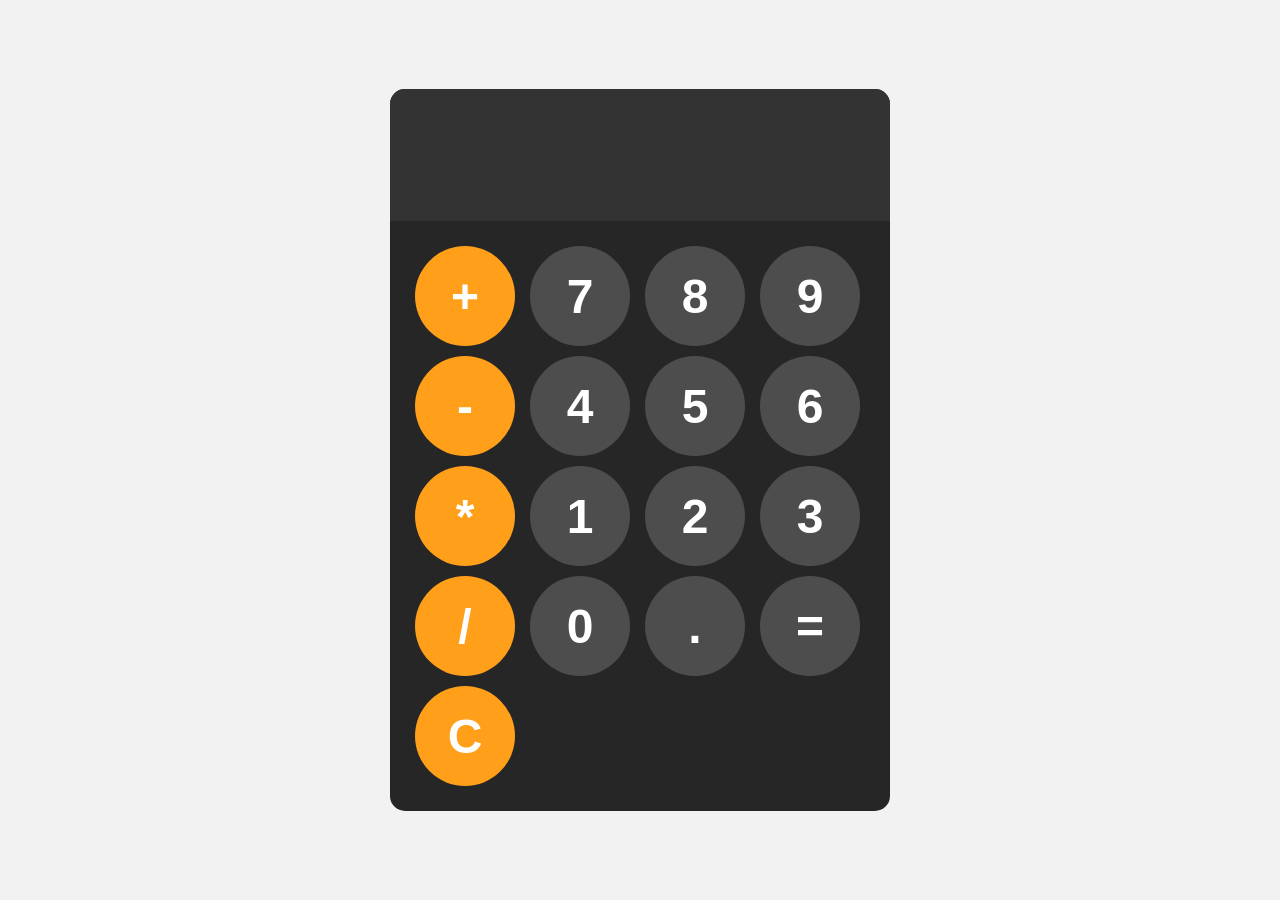
<file: Lab_Exam/index.html>
<!DOCTYPE html>
<html lang="en">
    <head>
        <meta charset="UFT-8">
        <meta name="viewport" content="width=device-width, initial-scale=1.0">
        <title>Document</title>
        <link rel="stylesheet" href="styles.css">

    </head>
    <body>

          <div id="calculator">
              <input id="display" readonly>
              <div id="keys">
                    <button onclick="appendToDisplay('+')" class="operator-btn">+</button>
                    <button onclick="appendToDisplay('7')">7</button>
                    <button onclick="appendToDisplay('8')">8</button>
                    <button onclick="appendToDisplay('9')">9</button>
                    <button onclick="appendToDisplay('-')"class="operator-btn">-</button>
                    <button onclick="appendToDisplay('4')">4</button>
                    <button onclick="appendToDisplay('5')">5</button>
                    <button onclick="appendToDisplay('6')">6</button>
                    <button onclick="appendToDisplay('*')"class="operator-btn">*</button>
                    <button onclick="appendToDisplay('1')">1</button>
                    <button onclick="appendToDisplay('2')">2</button>
                    <button onclick="appendToDisplay('3')">3</button>
                    <button onclick="appendToDisplay('/')"class="operator-btn">/</button>
                    <button onclick="appendToDisplay('0')">0</button>
                    <button onclick="appendToDisplay('.')">.</button>
                    <button onclick="calculate('=')">=</button>
                    <button onclick="clearDisplay('C')"class="operator-btn">C</button>


              </div>

          </div>  
        
    
        <script src="index.js"></script>
    </body>
</html>
</file>
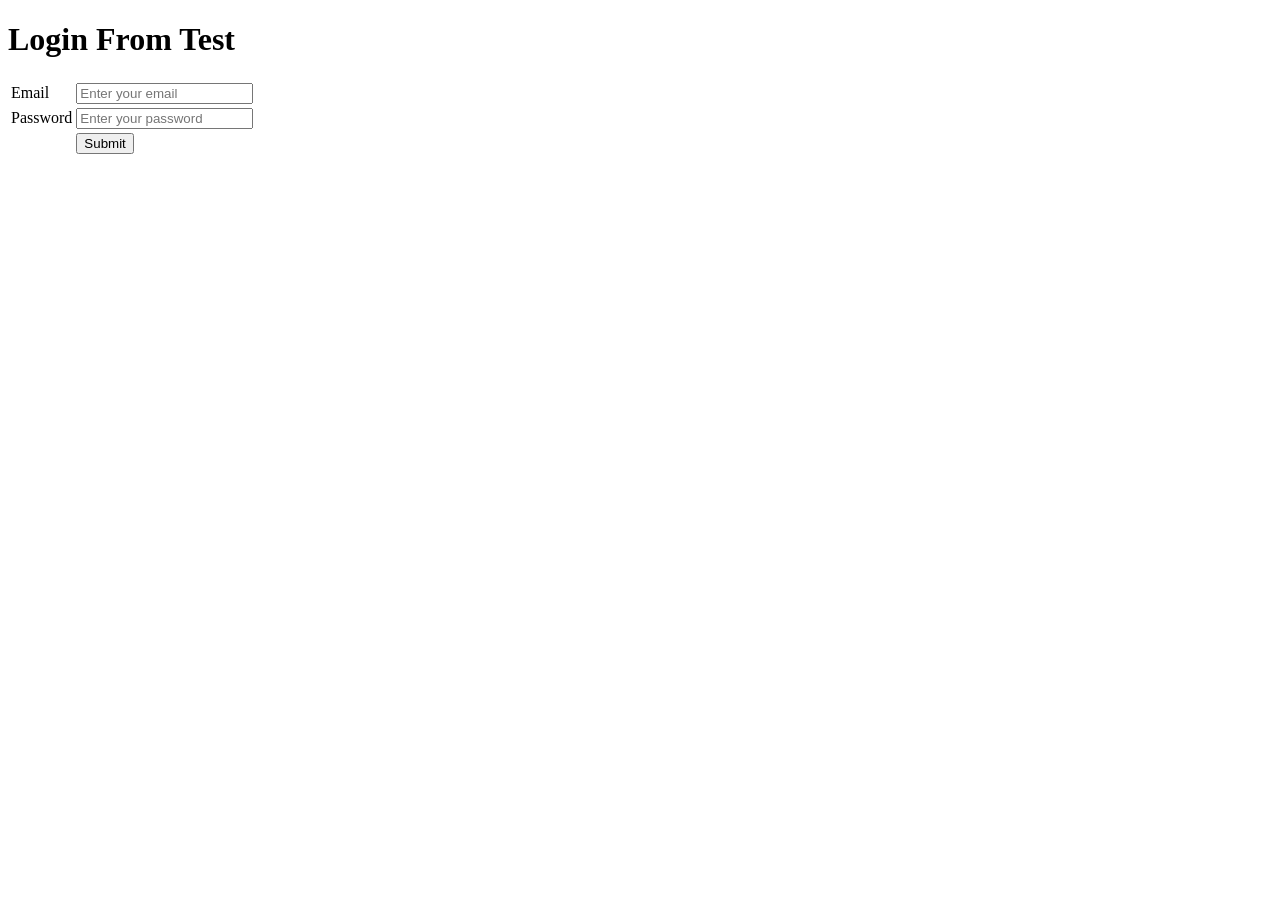
<file: Lab_Task_3/Task.html>
<!DOCTYPE html>
<html>
    <head>
        <script src="../Lab_Task_3/Task.html"></script>
    </head>
    <body>
        <script>
            document.write("<h1>Login From Test</h1>");
        </script>

        <table>
            <tr>
                <td>Email</td>
                 <td>
                    <input
                    type="email"
                    id="email"
                    name="email"
                    placeholder="Enter your email"
                    onchange="return getEmail();"
                    />
                 </td>
                 <td><p id="emailErr" style="color: red;"></p></td>
            <tr>
                <td>Password</td>
             <td>
                <input
                 type="password"
                 id="password"
                 placeholder="Enter your password"
                 onkeyup="return getPassword();"
                />
             </td>
              <td><p id="passwordErr"></p></td>
            </tr>
            <tr>
                <td></td>
                <td>
                    <input
                    type="submit"
                    name="Login"
                    id="Login"
                    onclick="return collect_data();"
                    />

                </td>
            </tr>
        </table>
            
    </body>

</html>
</file>
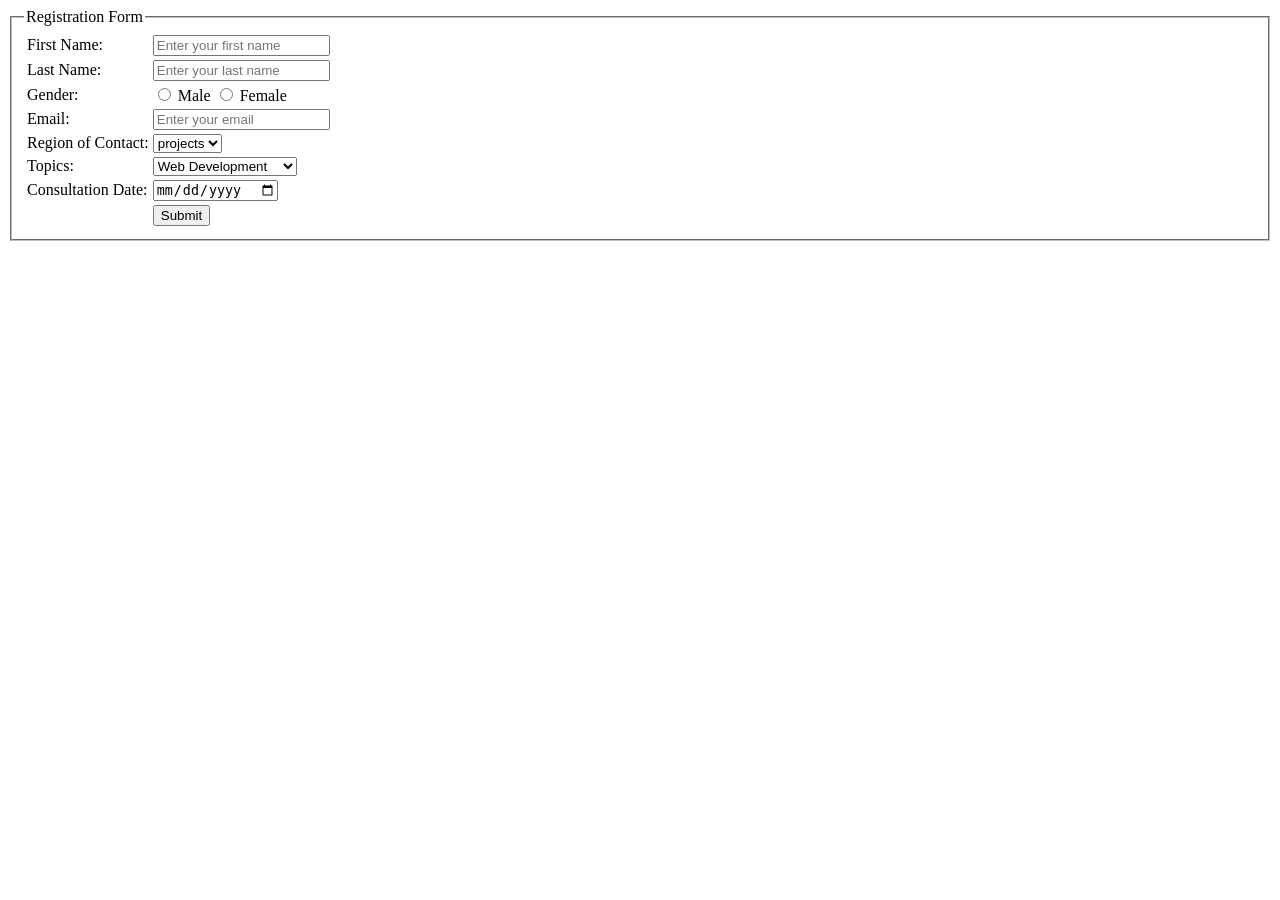
<file: Lab_Task_1/html/contact.html>
<!DOCTYPE html>
<html lang="en">
<head>
    <meta charset="UTF-8">
    <meta name="viewport" content="width=device-width, initial-scale=1.0">
    <title>Contact Me</title>
</head>
<body>
<form method="post">
    <fieldset>
        <legend>Registration Form</legend>

        <table>

            <tr>
                <td><label for="first name">First Name:</label></td>
                <td><input type="text" id="name" placeholder="Enter your first name" name="First name" required></td>
            </tr>

            <tr>
                <td><label for="Last name">Last Name:</label></td>
                <td><input type="text" id="name" placeholder="Enter your last name" name="last name" required></td>
            </tr>

            <tr>
                <td><label>Gender:</label></td>
                <td>
                    <input type="radio" name="gender" value="male"> Male
                    <input type="radio" name="gender" value="female"> Female
                </td>
            </tr>

            <tr>
                <td><label for="email">Email:</label></td>
                <td><input type="email" id="email" placeholder="Enter your email" name="email" required></td>
            </tr>

            <tr>
                <td><label for="Region of Conatct">Region of Contact:</label></td>
                <td>
                    <select id="Region of Conatct" name="Region of Conatct">
                        <option>projects</option>
                        <option>Thesis</option>
                        <option>Job</option>
                    </select>
                </td>
            </tr>

            <tr>
                <td><label for="Topics">Topics:</label></td>
                <td>
                    <select id="Topics" name="Topics">
                        <option>Web Development</option>
                        <option>Mobile Development</option>
                        <option>AI/Ml Development</option>
                    </select>
                </td>
            </tr>

            <tr>
                <td><label for="Consultation Date">Consultation Date:</label></td>
                <td><input type="date" id="Consultation Date" name="Consultation Date" required></td>
            </tr>

            <tr>
                <td></td>
                <td><button type="submit">Submit</button></td>
            </tr>

        </table>

    </fieldset>
</form>
</body>
</html>
</file>
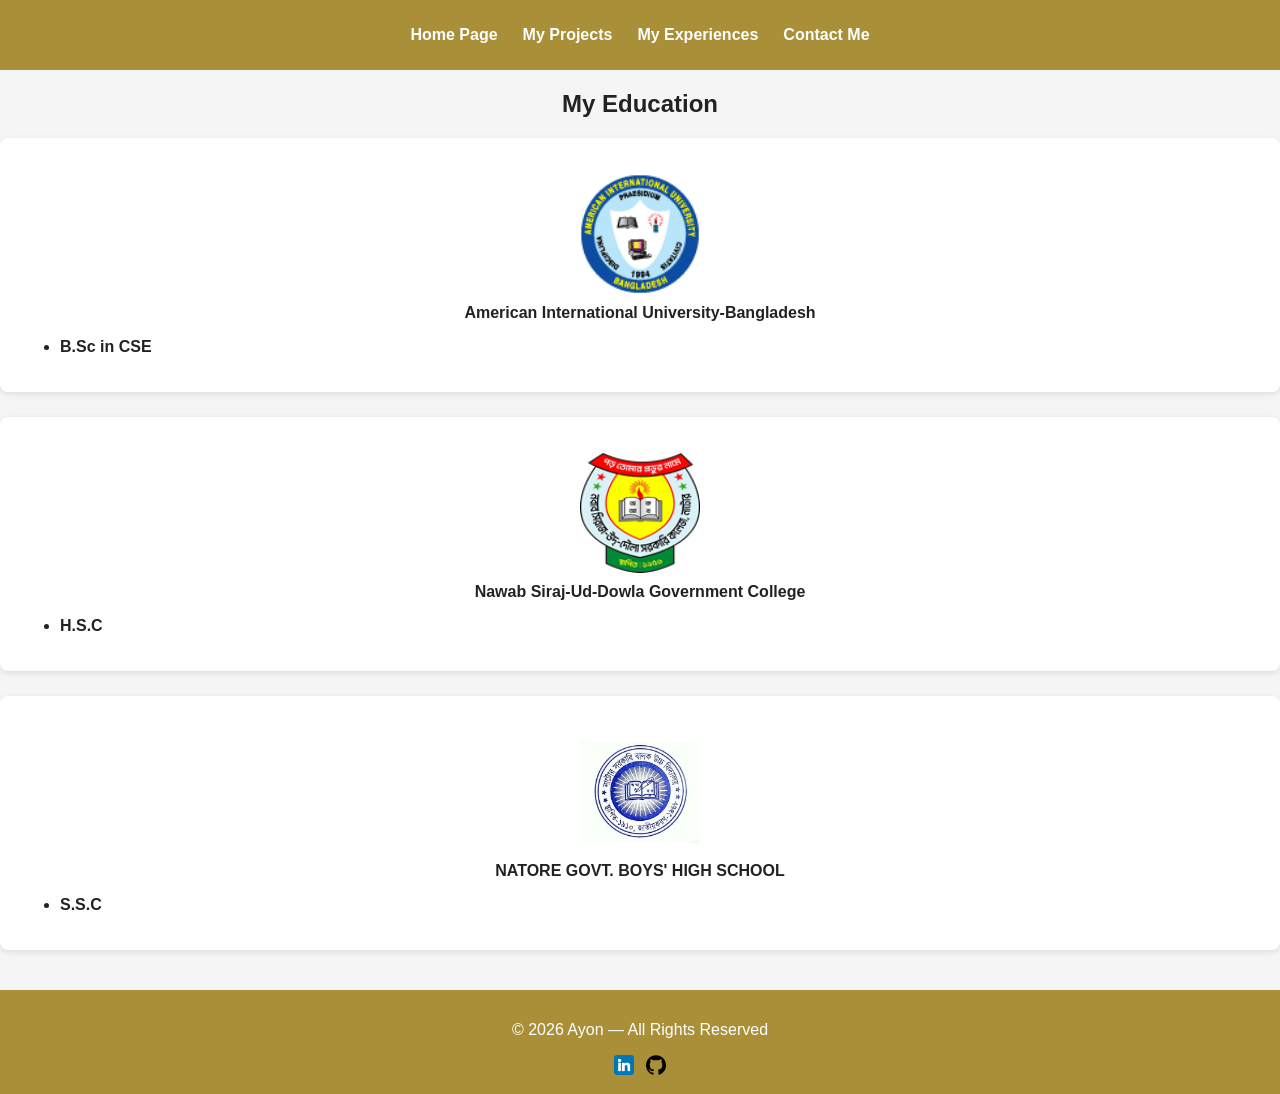
<file: Lab_Task_1/html/educations.html>
<!DOCTYPE html>
<html lang="en">
<head>
    <meta charset="UTF-8">
    <meta name="viewport" content="width=device-width, initial-scale=1.0">
    <title>My Education</title>
    <link rel="stylesheet" href="../Css/education.css">
</head>

<body>

    <header>
        <nav>
            <ul>
                <li><a href="../index.html">Home Page</a></li>
                <li><a href="../html/projects.html">My Projects</a></li>
                <li><a href="../html/experience.html">My Experiences</a></li>
                <li><a href="../html/contact.html">Contact Me</a></li>
            </ul>
        </nav>
    </header>

    <!-- Header -->
    <h2 class="Head">My Education</h2>
    

    <!-- Main Content -->
    <main class="education-section">

        <!-- University -->
        <article class="education-card">
            <figure>
                <img src="../Data/aiub_logo.png" alt="American International University-Bangladesh Logo" width="70">
                <figcaption><strong>American International University-Bangladesh</strong></figcaption>
            </figure>

            <ul>
                <li><b>B.Sc in CSE</b></li>
            </ul>
        </article>

        <!-- College -->
        <article class="education-card">
            <figure>
                <img src="../Data/Collage.png" alt="Nawab Siraj-Ud-Dowla Government College Logo" width="70">
                <figcaption><strong>Nawab Siraj-Ud-Dowla Government College</strong></figcaption>
            </figure>

            <ul>
                <li><b>H.S.C</b></li>
            </ul>
        </article>

        <!-- School -->
        <article class="education-card">
            <figure>
                <img src="../Data/School.jpg" alt="NATORE GOVT. BOYS' HIGH SCHOOL Logo" width="70">
                <figcaption><strong>NATORE GOVT. BOYS' HIGH SCHOOL</strong></figcaption>
            </figure>

            <ul>
                <li><b>S.S.C</b></li>
            </ul>
        </article>

    </main>
    <!-- Footer -->
    <footer class="footer">
    <p>© 2026 Ayon — All Rights Reserved</p>

  <div class="icon-container">
      <a href="https://www.linkedin.com/in/ayon3080/" target="_blank">
      <img src="../Data/linkedin.png" alt="LinkedIn Icon" class="icon" height="20" width="20">
      </a>

      <a href="https://github.com/Ayon3080/" target="_blank">
      <img src="../Data/github-logo.png" alt="GitHub Icon" class="icon" height="20" width="20">
      </a>
  </div>
</footer>

</body>
</html>
</file>
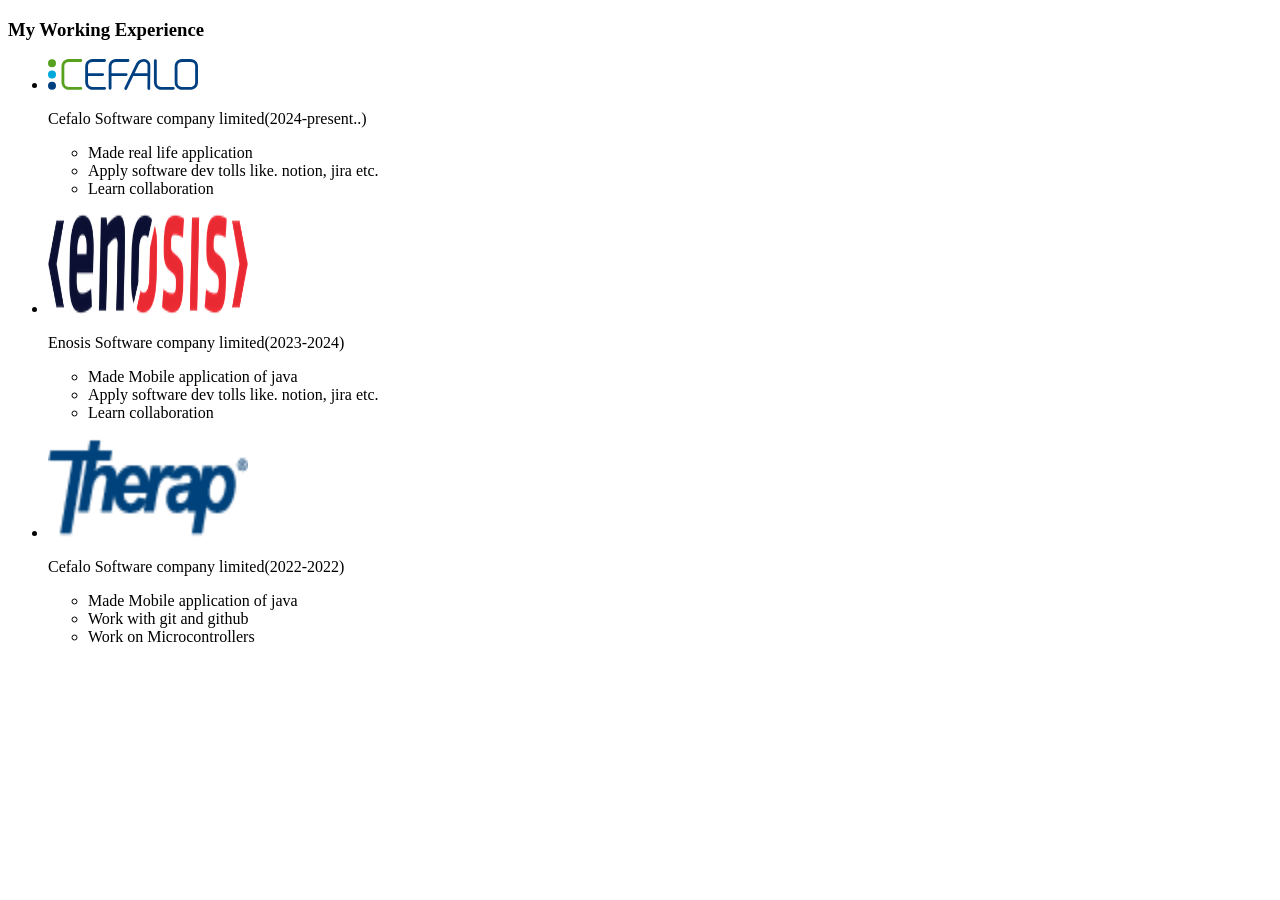
<file: Lab_Task_1/html/experience.html>
<!DOCTYPE html>
<html lang="en">
<head>
    <meta charset="UTF-8">
    <meta name="viewport" content="width=device-width, initial-scale=1.0">
    <title>My Working Experience</title>
</head>
<body>
<h3><b>My Working Experience</b></h3>
<ul>
<li><img src="../Data/Cefalo.svg" alt="Cefalo company logo"><p>Cefalo Software company limited(2024-present..)</p></li>
<ul>
    <li>Made real life application</li>
    <li>Apply software dev tolls like. notion, jira etc.</li>
    <li>Learn collaboration</li>
</ul>

</ul>



<ul>
<li><img src="../Data/enosis-logo.png" alt="Enosis company logo"width="200"height=100><p>Enosis Software company limited(2023-2024)</p></li>
<ul>
    <li>Made Mobile application of java</li>
    <li>Apply software dev tolls like. notion, jira etc.</li>
    <li>Learn collaboration</li>
</ul>

</ul>


<ul>
<li><img src="../Data/therapLogo.png" alt="Therap company logo"width="200"height=100><p>Cefalo Software company limited(2022-2022)</p></li>
<ul>
    <li>Made Mobile application of java</li>
    <li>Work with git and github</li>
    <li>Work on Microcontrollers</li>
</ul>

</ul>

    
</body>
</html>
</file>
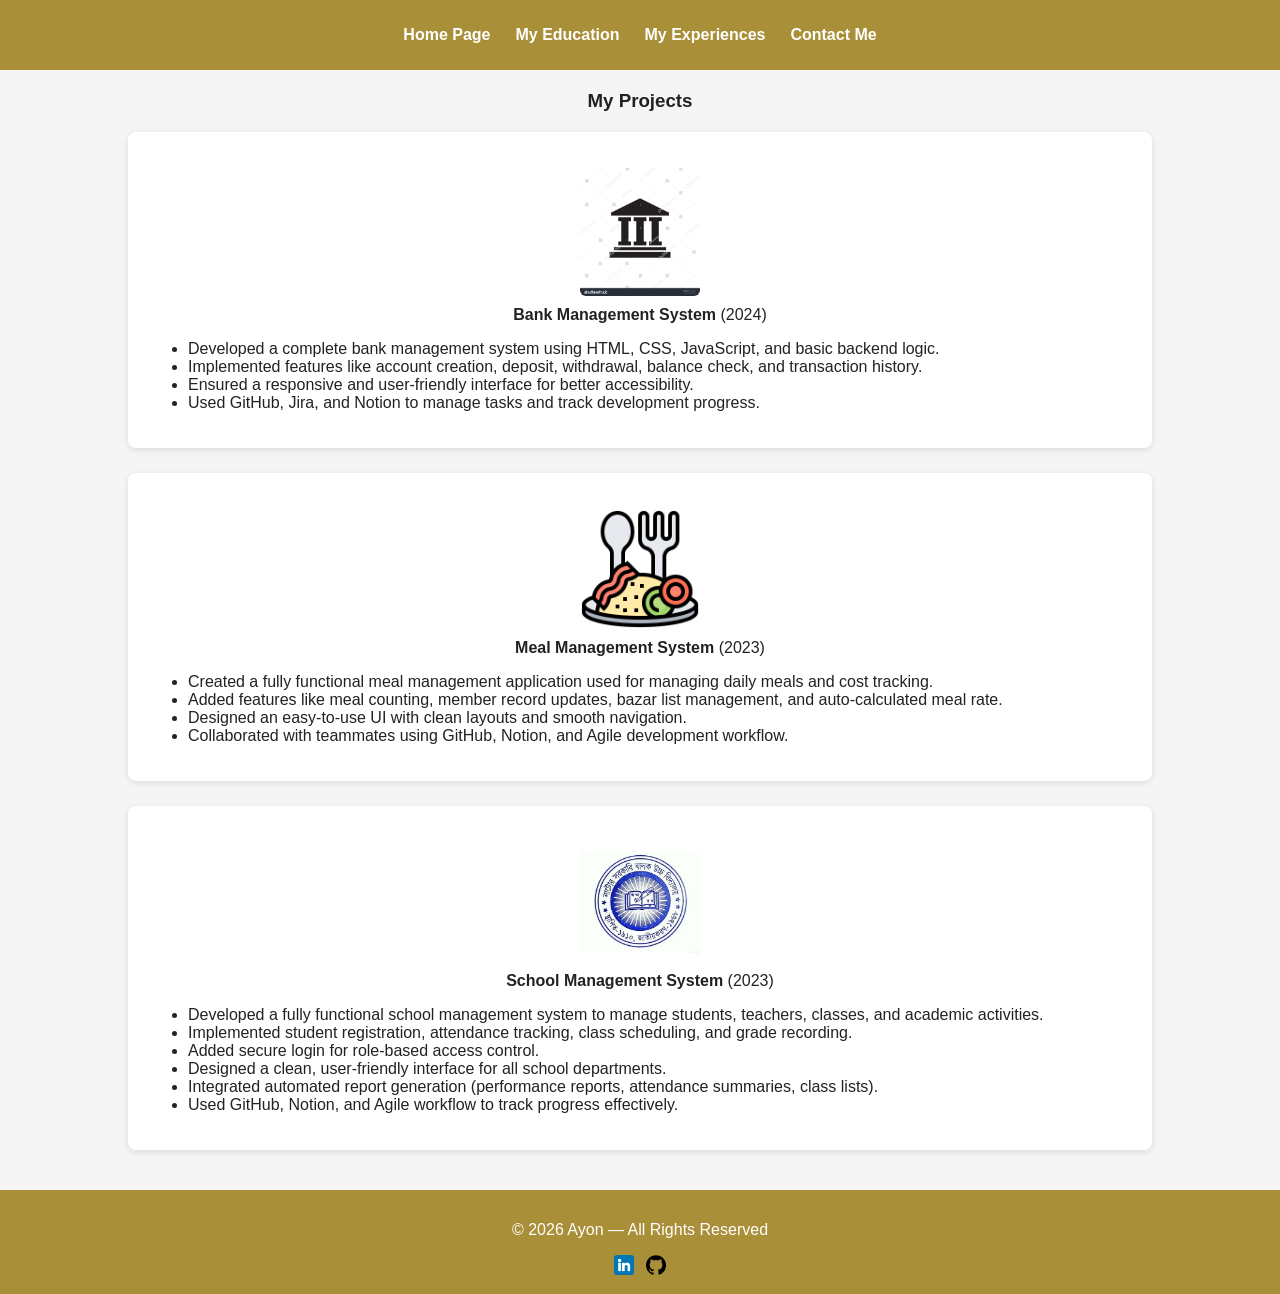
<file: Lab_Task_1/html/projects.html>
<!DOCTYPE html>
<html lang="en">
<head>
    <meta charset="UTF-8">
    <meta name="viewport" content="width=device-width, initial-scale=1.0">
    <title>My Projects</title>
    <link rel="stylesheet" href="../Css/projects.css">
</head>

<body>

    <!-- Header + Navigation -->
    <header>
        <nav>
            <ul>
                <li><a href="../index.html">Home Page</a></li>
                <li><a href="../html/educations.html">My Education</a></li>
                <li><a href="../html/experience.html">My Experiences</a></li>
                <li><a href="../html/contact.html">Contact Me</a></li>
            </ul>
        </nav>
    </header>

    <!-- Main Content -->
    <main>

        <section class="projects-section">
            <h3>My Projects</h3>

            <!-- Project 1 -->
            <article class="project-card">
                <figure>
                    <img src="../Data/stock-veBank.jpg" alt="Bank Management System Logo">
                    <figcaption><strong>Bank Management System</strong> (2024)</figcaption>
                </figure>

                <ul>
                    <li>Developed a complete bank management system using HTML, CSS, JavaScript, and basic backend logic.</li>
                    <li>Implemented features like account creation, deposit, withdrawal, balance check, and transaction history.</li>
                    <li>Ensured a responsive and user-friendly interface for better accessibility.</li>
                    <li>Used GitHub, Jira, and Notion to manage tasks and track development progress.</li>
                </ul>
            </article>

            <!-- Project 2 -->
            <article class="project-card">
                <figure>
                    <img src="../Data/lunch.png" alt="Meal Management System Logo">
                    <figcaption><strong>Meal Management System</strong> (2023)</figcaption>
                </figure>

                <ul>
                    <li>Created a fully functional meal management application used for managing daily meals and cost tracking.</li>
                    <li>Added features like meal counting, member record updates, bazar list management, and auto-calculated meal rate.</li>
                    <li>Designed an easy-to-use UI with clean layouts and smooth navigation.</li>
                    <li>Collaborated with teammates using GitHub, Notion, and Agile development workflow.</li>
                </ul>
            </article>

            <!-- Project 3 -->
            <article class="project-card">
                <figure>
                    <img src="../Data/School.jpg" alt="School Management System Logo">
                    <figcaption><strong>School Management System</strong> (2023)</figcaption>
                </figure>

                <ul>
                    <li>Developed a fully functional school management system to manage students, teachers, classes, and academic activities.</li>
                    <li>Implemented student registration, attendance tracking, class scheduling, and grade recording.</li>
                    <li>Added secure login for role-based access control.</li>
                    <li>Designed a clean, user-friendly interface for all school departments.</li>
                    <li>Integrated automated report generation (performance reports, attendance summaries, class lists).</li>
                    <li>Used GitHub, Notion, and Agile workflow to track progress effectively.</li>
                </ul>
            </article>

        </section>
    </main>

    <!-- Footer -->
    <footer class="footer">
    <p>© 2026 Ayon — All Rights Reserved</p>

  <div class="icon-container">
      <a href="https://www.linkedin.com/in/ayon3080/" target="_blank">
      <img src="../Data/linkedin.png" alt="LinkedIn Icon" class="icon" height="20" width="20">
      </a>

      <a href="https://github.com/Ayon3080/" target="_blank">
      <img src="../Data/github-logo.png" alt="GitHub Icon" class="icon" height="20" width="20">
      </a>
  </div>
</footer>

</body>
</html>
</file>
<file: Lab_Exam/styles.css>
body{
    margin: 0;
    display: flex;
    justify-content: center;
    align-items: center;
    height: 100vh;
    background-color: hsl(0, 0%, 95%);
}
#calculator{
    font-family: Arial, sans-serif;
    background-color: hsl(0, 0%, 15%);
    border-radius: 15px;
    max-width: 500px;
    overflow: hidden;
}
#display{
    width: 100%;
    padding: 20px;
    font-size: 5rem;
    text-align: left;
    border: none;
    background-color: hsl(0, 0%, 20%);
    color:white;
    

}

#keys{
    display: grid;
    grid-template-columns: repeat(4,1fr);
    gap: 10px;
    padding: 25px;
}
button{
     
    width: 100px;
    height: 100px;
    border-radius: 50px;
    border: none;
    background-color: hsl(0, 0%, 30%) ;
    color: white;
    font-size: 3rem;
    font-weight: bold;
    cursor: pointer;


}
button:hover{
    background-color: hsl(0, 0%, 40%);
}
button:active{
    background-color: hsl(0, 0%, 50%);
}
.operator-btn{
    background-color: hsl(35, 100%, 55%);
}
.operator-btn:hover{
    background-color: hsl(35, 100%, 65%);
}
.operator-btn:active{
    background-color: hsl(35, 100%, 55%);
}
</file>
<file: Lab_Task_1/Css/education.css>
/* ===== Global Styles ===== */
body {
    margin: 0;
    padding: 0;
    font-family: Arial, sans-serif;
    background-color: #f5f5f5;
    color: #222;
}
/* ===== Navigation ===== */
.Head {

    text-align: center;

}
header {
    background: #AA8F39;
    padding: 10px 0;
}

nav ul {
    list-style: none;
    display: flex;
    justify-content: center;
    gap: 25px;
    padding: 0;
}

nav ul li a {
    color: white;
    text-decoration: none;
    font-weight: 600;
}

nav ul li a:hover {
    color: #0a66c2;
}

/* ===== Main Content ===== */
.education-card{
    background: white;
    padding: 20px;
    margin-bottom: 25px;
    border-radius: 8px;
    box-shadow: 0 2px 6px rgba(0,0,0,0.1);
}

.education-card figure {
    display: flex;
    flex-direction: column;
    align-items: center;
}

.education-card img {
    width: 120px;
    height: auto;
    border-radius: 6px;
}

.education-card figcaption {
    margin-top: 10px;
    text-align: center;
}


/* ===== Footer ===== */
footer {
    background: #AA8F39;
    color: white;
    padding: 15px 0;
    text-align: center;
    margin-top: 40px;
}

.icon-container {
    margin-top: 10px;
    display: flex;
    justify-content: center;
    gap: 12px;
}

.icon {
    transition: transform 0.2s ease;
}

.icon:hover {
    transform: scale(1.15);
}
</file>
<file: Lab_Task_1/Css/projects.css>
/* ===== Global Styles ===== */
body {
    margin: 0;
    padding: 0;
    font-family: Arial, sans-serif;
    background-color: #f5f5f5;
    color: #222;
}

/* ===== Navigation ===== */
header {
    background: #AA8F39;
    padding: 10px 0;
}

nav ul {
    list-style: none;
    display: flex;
    justify-content: center;
    gap: 25px;
    padding: 0;
}

nav ul li a {
    color: white;
    text-decoration: none;
    font-weight: 600;
}

nav ul li a:hover {
    color: #0a66c2;
}

/* ===== Main Content ===== */
main {
    width: 80%;
    margin: 20px auto;
}

h3 {
    text-align: center;
    margin-bottom: 20px;
}

/* ===== Project Cards ===== */
.project-card {
    background: white;
    padding: 20px;
    margin-bottom: 25px;
    border-radius: 8px;
    box-shadow: 0 2px 6px rgba(0,0,0,0.1);
}

.project-card figure {
    display: flex;
    flex-direction: column;
    align-items: center;
}

.project-card img {
    width: 120px;
    height: auto;
    border-radius: 6px;
}

.project-card figcaption {
    margin-top: 10px;
    text-align: center;
}

/* ===== Footer ===== */
footer {
    background: #AA8F39;
    color: white;
    padding: 15px 0;
    text-align: center;
    margin-top: 40px;
}

.icon-container {
    margin-top: 10px;
    display: flex;
    justify-content: center;
    gap: 12px;
}

.icon {
    transition: transform 0.2s ease;
}

.icon:hover {
    transform: scale(1.15);
}
</file>
